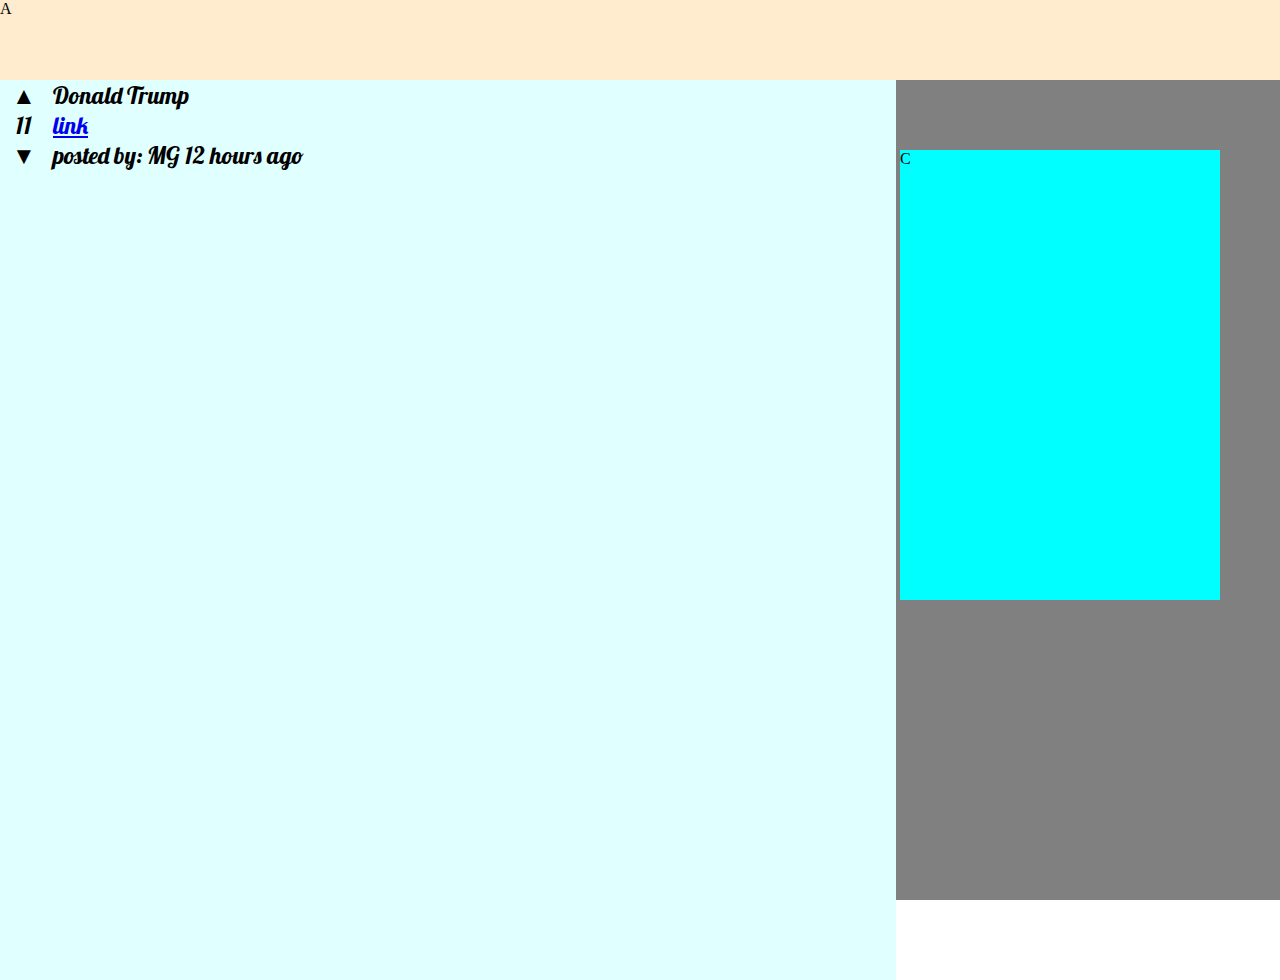
<file: reddit-front/index.html>
<!DOCTYPE html>
<html lang="en">
<head>
    <meta charset="UTF-8">
    <meta name="viewport" content="width=device-width, initial-scale=1.0">
    <meta http-equiv="X-UA-Compatible" content="ie=edge">
    <link rel="stylesheet" href="style.css">
    <link href="https://fonts.googleapis.com/css?family=Lobster" rel="stylesheet">
    <title>reddit clone</title>
</head>
<body>
<div id = "wrapper">
    <div id = "banner">
        A
    </div>
    <div id = "content">
        <div id = "post1" class = "post">
            <div class = "feedback">
                <div class = "upvote">▲</div>
                <div class = "score">11</div>
                <div class = "downvote">▼</div>
            </div>
            <div class = "postBody">
                <div class = "topic">Donald Trump</div>
                <div class = "url"><a href="www.google.com">link</a></div>
                <div class = "postinfo">posted by: MG 12 hours ago</div>
            </div>
        </div>
    </div>
    <div id = "navigation" >
        C
    </div>
</div>
<script src= "forum.js"></script>
</body>
</html>
</file>
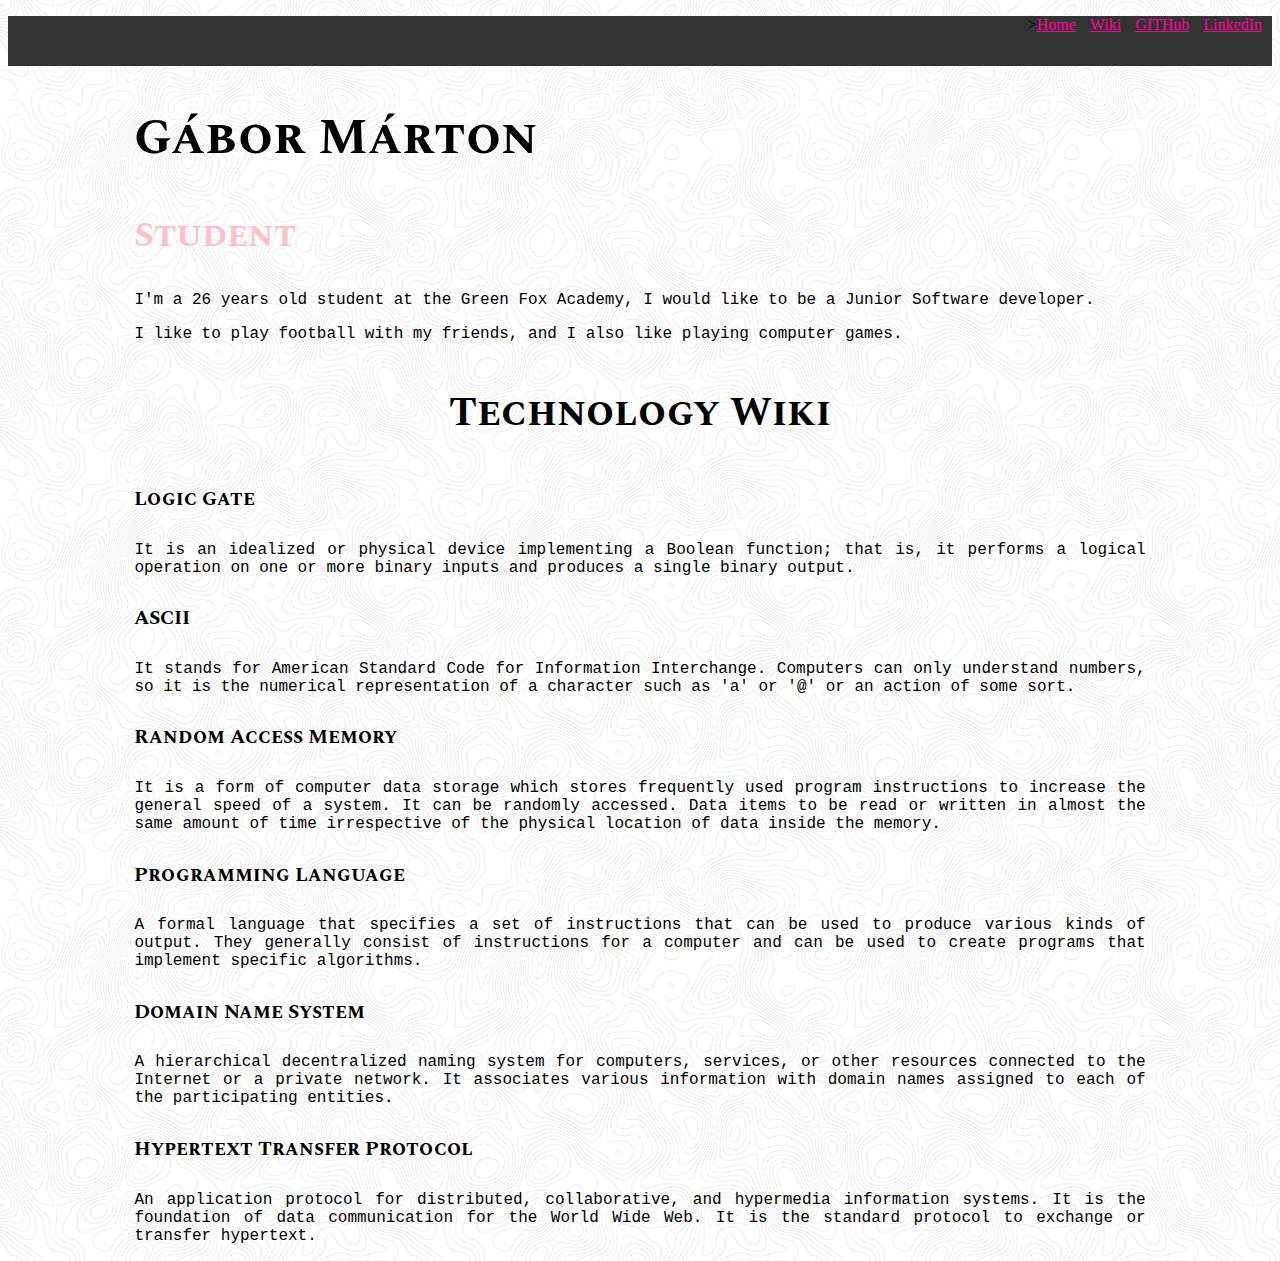
<file: week-01/day-1/index.html>
<!doctype html>
<html>

<head>
<title> Gábor Márton</title>
<link rel="stylesheet" href="style.css">
<link href="https://fonts.googleapis.com/css?family=Spectral+SC" rel="stylesheet">
</head>

<body>
    <header>
            <ul class="navbar">
                  <li>><a href="home.html">Home</a></li>
                  <li><a href="about.html">Wiki</a></li>
                  <li><a href="https://github.com/MartonG11">GITHub</a></li>
                  <li><a href="https://www.linkedin.com/">LinkedIn</a></li>
            </ul>
            
     </header>

<main>
 <h1> Gábor Márton</h1>
 <h2> Student</h2>
    <p> I'm a 26 years old student at the Green Fox Academy,
    I would like to be a Junior Software developer.</p>
    <p>I like to play football with my friends,
        and I also like playing computer games.</p>

 <h3>Technology Wiki</h3>

    <h4>Logic Gate</h4>
        <p>It is an idealized or physical device implementing a Boolean function; that is, it performs a logical operation on one or more binary inputs and produces a single binary output.</p>
 
    <h4>ASCII</h4>
        <p>It stands for American Standard Code for Information Interchange. Computers can only understand numbers, so it is the numerical representation of a character such as 'a' or '@' or an action of some sort.</p>

    <h4>Random Access Memory</h4>
        <p>It is a form of computer data storage which stores frequently used program instructions to increase the general speed of a system. It can be randomly accessed. Data items to be read or written in almost the same amount of time irrespective of the physical location of data inside the memory.</p>

    <h4>Programming Language</h4>
         <p>A formal language that specifies a set of instructions that can be used to produce various kinds of output. They generally consist of instructions for a computer and can be used to create programs that implement specific algorithms.</p>

    <h4>Domain Name System</h4>
        <p>A hierarchical decentralized naming system for computers, services, or other resources connected to the Internet or a private network. It associates various information with domain names assigned to each of the participating entities.</p>

    <h4>Hypertext Transfer Protocol</h4>
        <p>An application protocol for distributed, collaborative, and hypermedia information systems. It is the foundation of data communication for the World Wide Web. It is the standard protocol to exchange or transfer hypertext.</p>
</main>
</body>





</html>
</file>
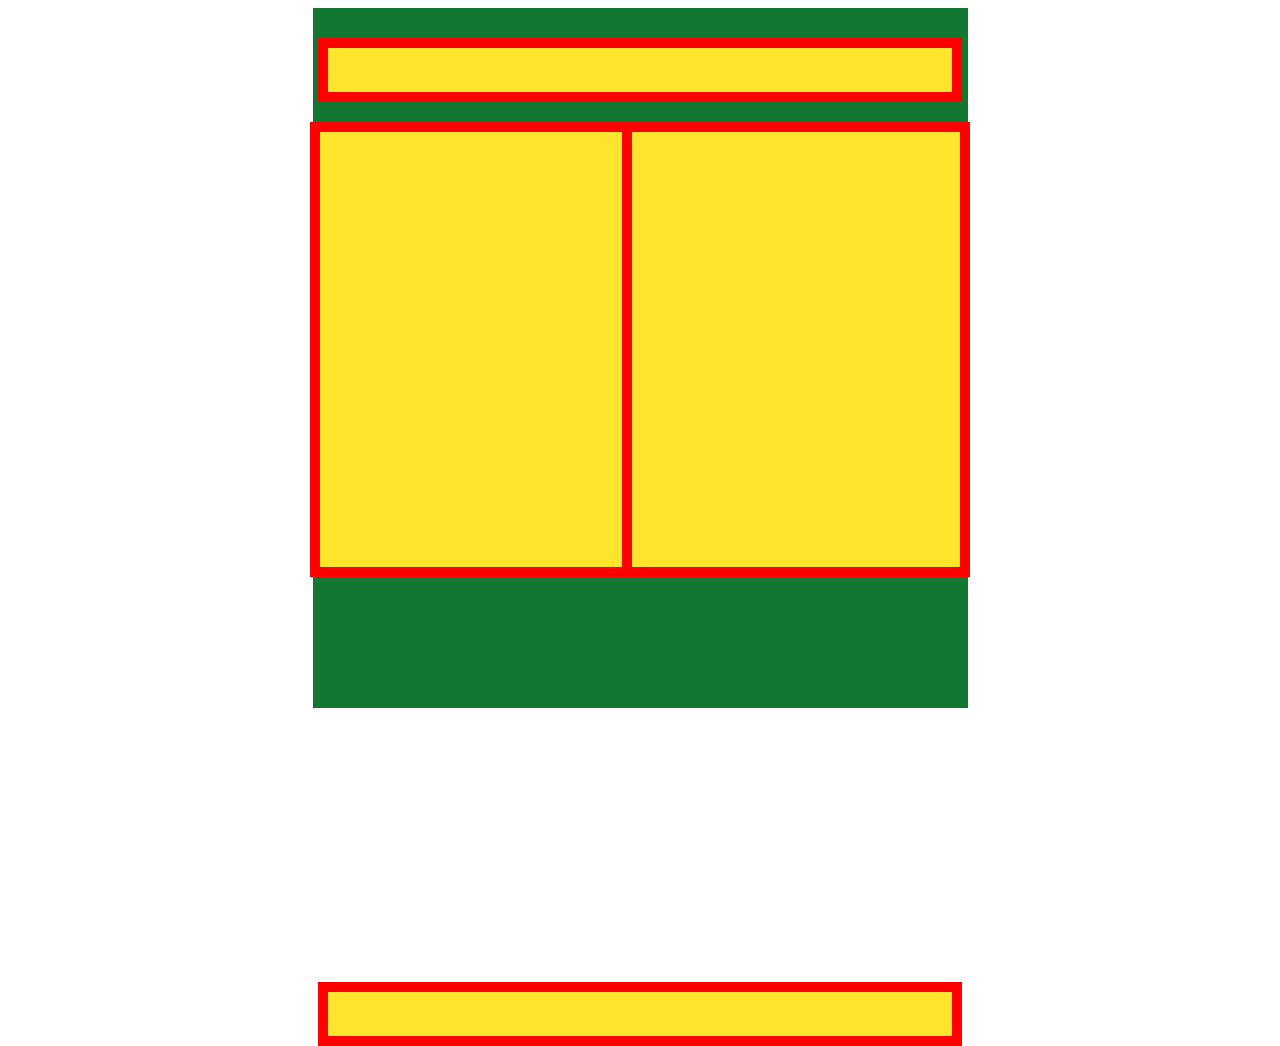
<file: week-01/day-5/index5.html>
<!DOCTYPE html>

<html>
    <head>
        <meta charset='UTF-8'/>
        <title>Task1</title>
        <link rel="stylesheet"href="style5.css">
    </head>

    <body>
        <div id="center">
            <div id="first"></div>
            <div id="second"></div>
            <div id="third"></div>
            <div id="fourth"></div>
        </div>




    </body>


</html>
</file>
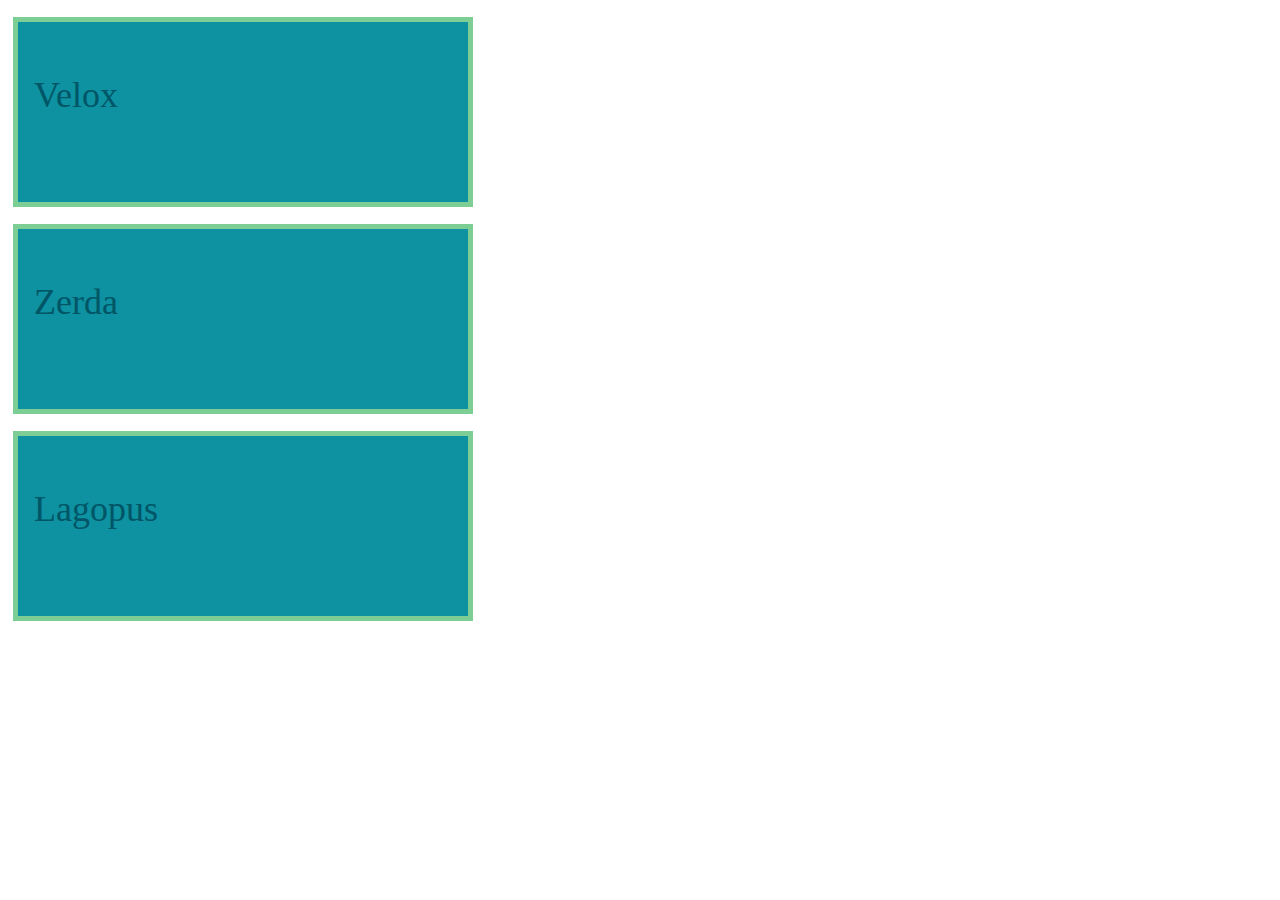
<file: week-01/day-4/exercise1/index1.html>
<!doctype:html>

<html>
    
    <head>
<title> Exercise 1 </title>
<link rel="stylesheet" href="style1.css">
    </head>

    <body>

    <div class="small box1"><p>Velox</p></div>
    <div class="small box2"><p>Zerda</p></div>
    <div class="small box3"><p>Lagopus</p></div>

    </body>
    






</html>
</file>
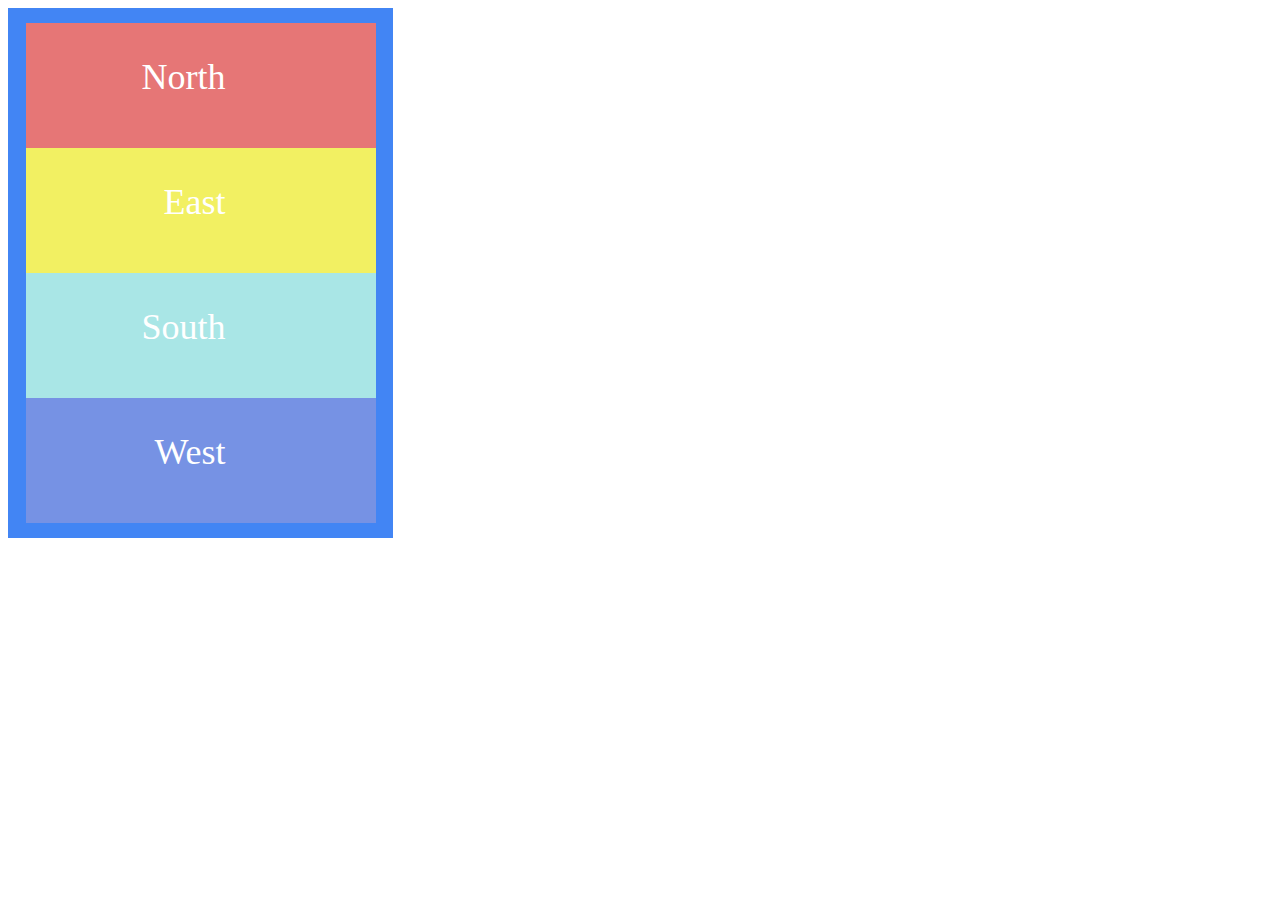
<file: week-01/day-4/exercise2/index2.html>
<!DOCTYPE html>

<html>
  <head>
     <meta charset="utf-8">
     <title>Exercise 2</title>
     <link rel="stylesheet" href="style2.css">
 </head>
 
 <body>
        <div id="big">
          <div id="first"><p>North</p></div>
          <div id="second"><p>East</p></div>
          <div id="third"><p>South</p></div>
          <div id="fourth"><p>West</p></div>
         </div>
</body>

</html>
</file>
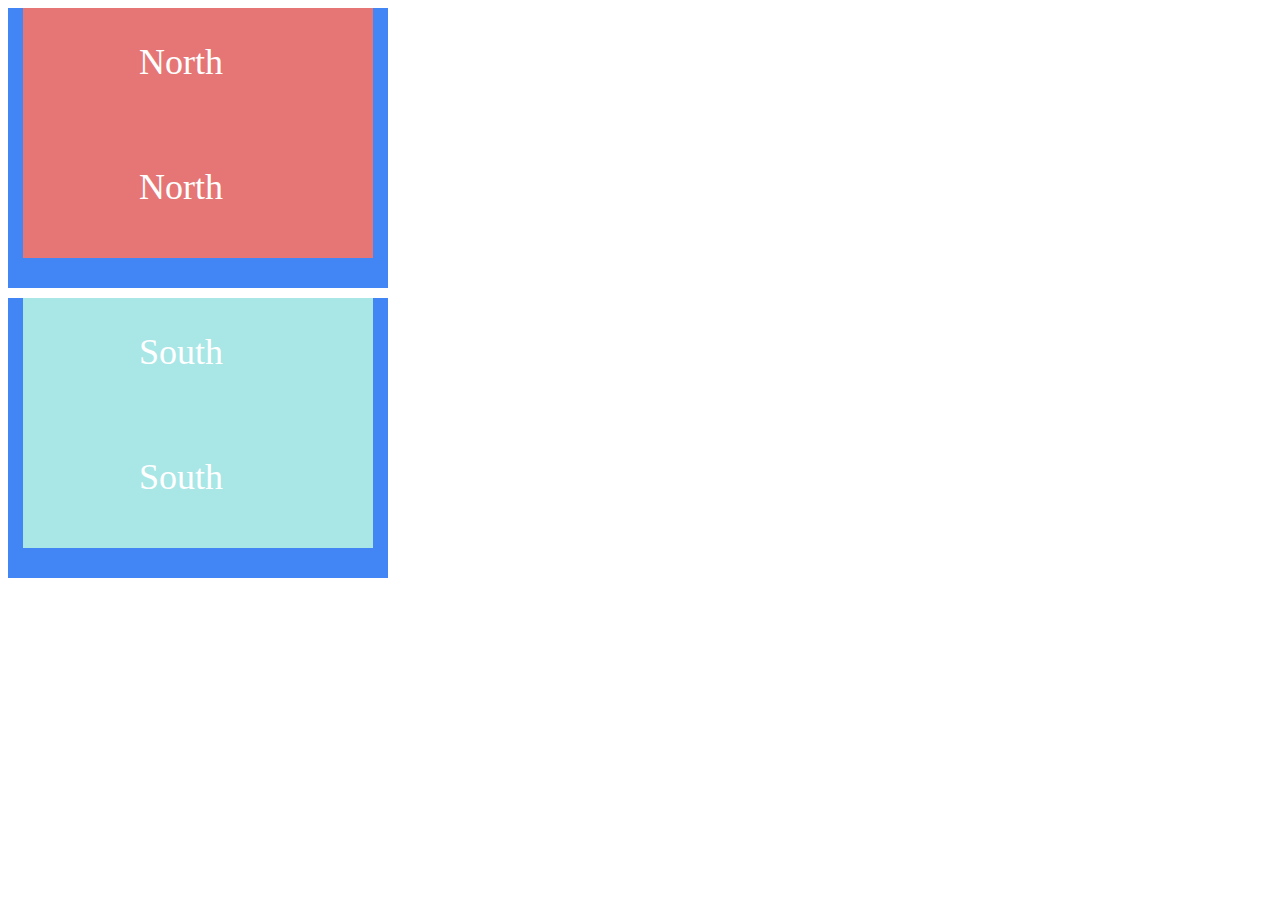
<file: week-01/day-4/exercise3/index3.html>
<!DOCTYPE html>

<html>
    <head>
        <meta charset="utf-8">
        <title>Exercise 3</title>
        <link rel="stylesheet" href="style3.css">
    </head>



    <body>
            <div id="first">
                    <div id="north"><p>North</p></div>
                    <div id="north"><p>North</p></div>
                </div>
            <div id="second">
                     <div id="South"><p>South</p></div>
                     <div id="South"><p>South</p></div>
                </div>

    </body>




</html>
</file>
<file: reddit-front/style.css>
html, body {
    box-sizing: border-box;
    width: 100%;
    height: 100%;
    padding: 0px;
    margin: 0px;
    border: 0px;
}

#wrapper {
    height: 100%;
    background-color: gray;
}

#banner {
    height: 5rem;
    width: 100%;
    background-color: blanchedalmond;
}

#content {
    display: inline-block;
    width: 70%;
    height: 100%;
    background-color: lightcyan;

}


#navigation {
    white-space: nowrap;
    display: inline-block;
    width: 25%;
    height: 50%;
    background-color: aqua;
}

.post {
    display: block;
    white-space: nowrap;
    font-family: 'Lobster', cursive;
    font-size: 1.5rem;
}

.feedback, .postBody {
    display: inline-block;
    white-space: nowrap;
}

.feedback {
    width: 3rem;
    text-align: center;
    /*vertical-align: middle;*/
}
</file>
<file: week-01/day-1/style.css>
body {
    background-image: url("top.png")
}

h1 {
    font-family: 'Spectral SC', serif;
    font-size: 50px;
}

h2 {
    font-family: 'Spectral SC', serif;
    color:pink;
    font-size: 35px;
}

h3 {
    font-family: 'Spectral SC', serif;
    text-align: center;
    font-size: 40px;
}

h4 {
    font-family: 'Spectral SC', serif;
    font-size: 20px;
}

header {
    height: 50px;
    background-color: #333333;
    background-image: url(logo.svg) no-repeat;
    text-align: right
}

a {
    color: #ff0099;
}

p {
    font-family: courier;
    text-align: justify
}

main {
    padding-right: 10%;
    padding-left: 10%;
}

li {
    display: inline-block;
    padding-right: 10px;
}
</file>
<file: week-01/day-5/style5.css>
#center {
box-sizing: border-box ; 
margin: auto;  
width: 655px;
height: 700px;
background: #127731;

}

#center #first {
    position: relative;
    top: 30px;
    width: 624px;
    height: 44px;
    margin: auto;
    background: #FFE42E;
    border: solid 10px red;
 }

 #center #second {
    position: relative;
    top: 50px;
    right: 156px;
    width: 50%;
    height: 435px;
    margin: auto;
    background: #FFE42E;
    border: solid 10px red;
}

#center #third {
    position: relative;
    bottom: 405px;
    left: 156px;
    width: 50%;
    height: 435px;
    margin: auto;
    background: #FFE42E;
    border: solid 10px red 
}

#center #fourth {
    position: relative; 
    width: 624px;
    height: 44px;
    margin: auto;
    background: #FFE42E;
    border: solid 10px red;

}
</file>
<file: week-01/day-4/exercise1/style1.css>
body {
background: white

}

.small {
    width: 450px;
    height: 180px;
    margin: 5px;
    margin-top: 17px;
    border: 5px solid #7DCE94;
    background: #0E91A1;
    font-size: 36px;
  }
p {
    color: #005566;
    padding-left: 16px;
    padding-top: 16px;
}
</file>
<file: week-01/day-4/exercise2/style2.css>
#big {
    width: 385px;
    height: 530px;
    background: #4285F4;
    overflow: hidden;
   }

   #big #first {
       position: relative;
       width: 350px;
       height: 125px;
       margin: auto;
       margin-top: 15px;
       background: #E67676;
    }
    #big #second {
        position: relative;
        width: 350px;
        height: 125px;
        margin:auto;
        margin-top: 0px;
        background: #F2F062;
  
    }
    #big #third {
        position: relative;
        width: 350px;
        margin:auto;
        margin-top: 0px;
        height: 125px;
        background: #A9E6E6;
     }

    #big #fourth {
        position: relative;
        width: 350px;
        height: 125px;
        margin:auto;
        margin-top: 0px;
        background: #7692E4;
     }

  p {
    position: absolute;
    bottom: 50px;
    right: 150px;
    padding: 0;
    margin: 0px;
    color: white;
    text-align: center;
    font-size: 36px


}
</file>
<file: week-01/day-4/exercise3/style3.css>
#first {
    width: 380px;
    height: 280px;
    background: #4285F4;
    overflow: hidden;
   }

#second {
    margin-top: 10px;
    width: 380px;
    height: 280px;
    background: #4285F4;
    overflow: hidden;
   }

   #first #north {
       position: relative;
       width: 350px;
       height: 125px;
       margin: auto;
       background: #E67676;
   }

   #second #South {
    position: relative;
    width: 350px;
    height: 125px;
    margin: auto;
    margin-top: 0px;
    background: #A9E6E6;
   }

   p {
    position: absolute;
    bottom: 50px;
    right: 150px;
    padding: 0;
    margin: 0px;
    color: white;
    text-align: center;
    font-size: 36px
   }
</file>
